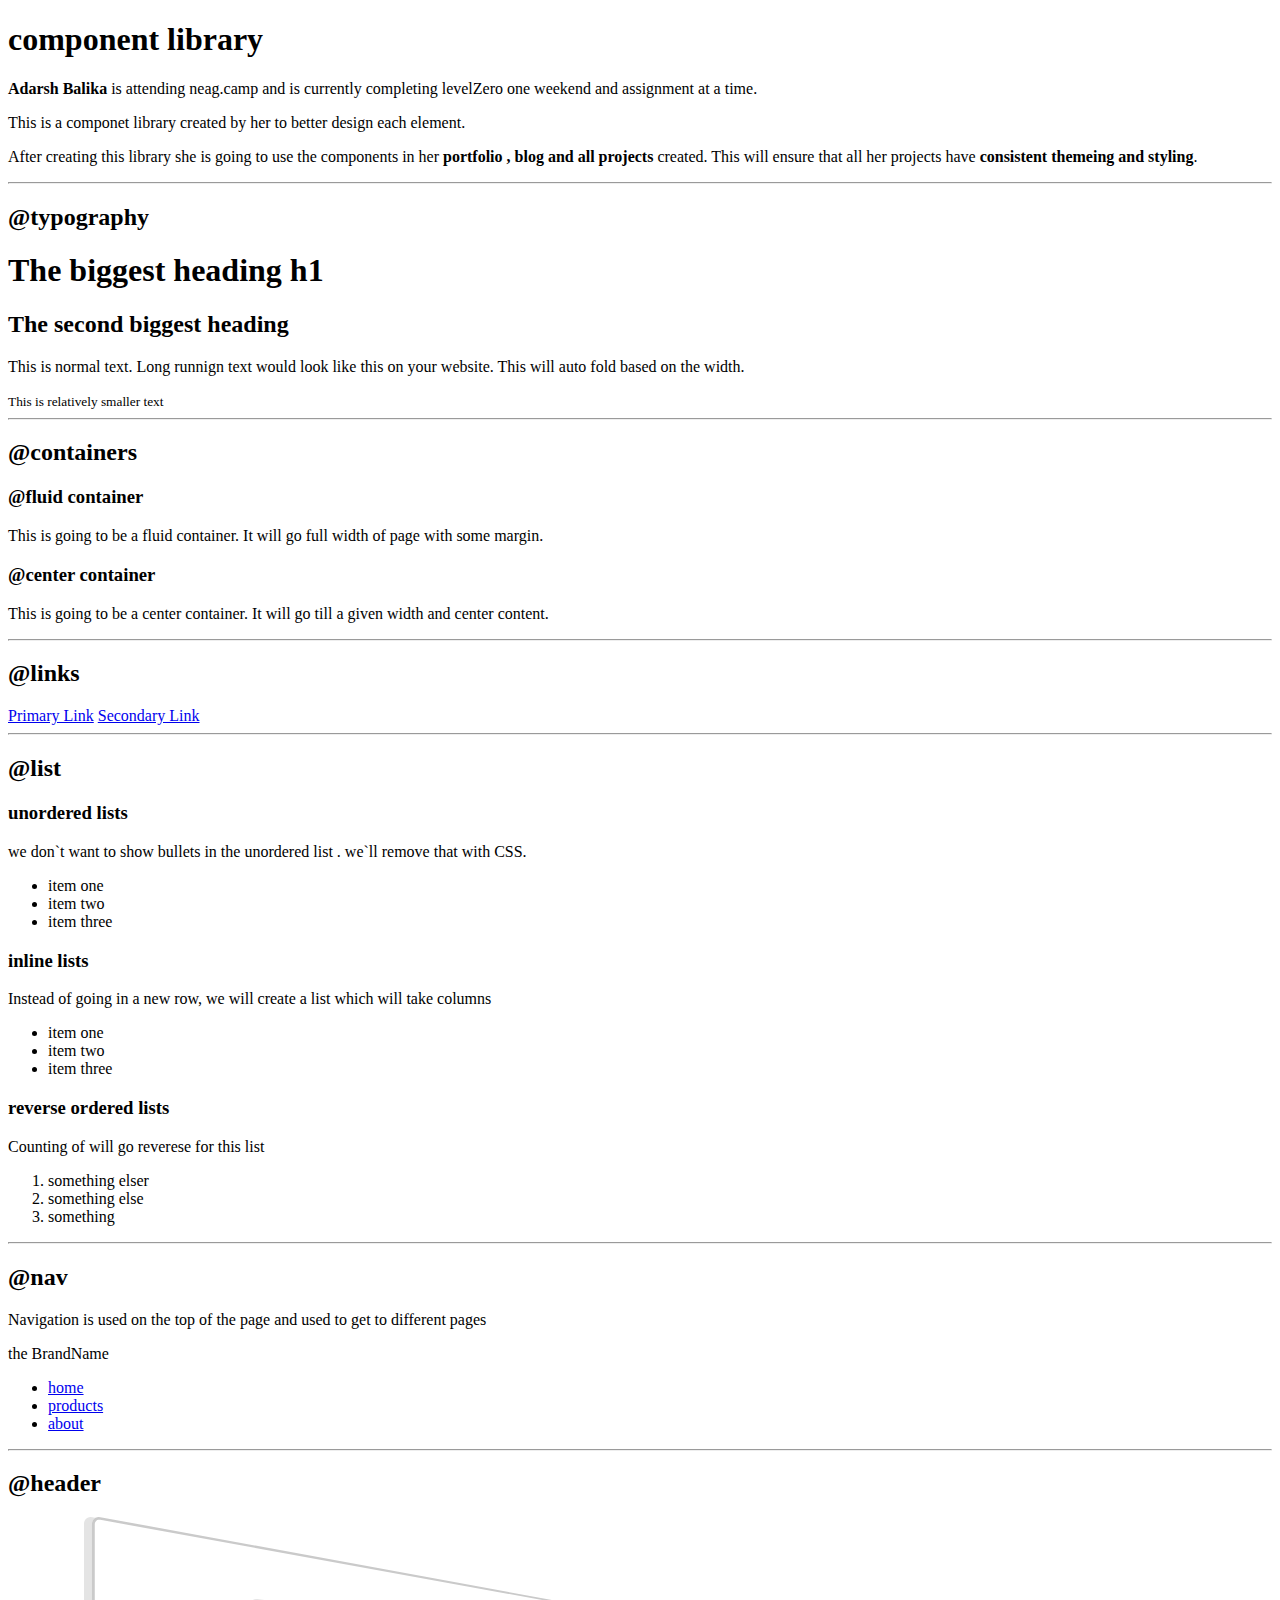
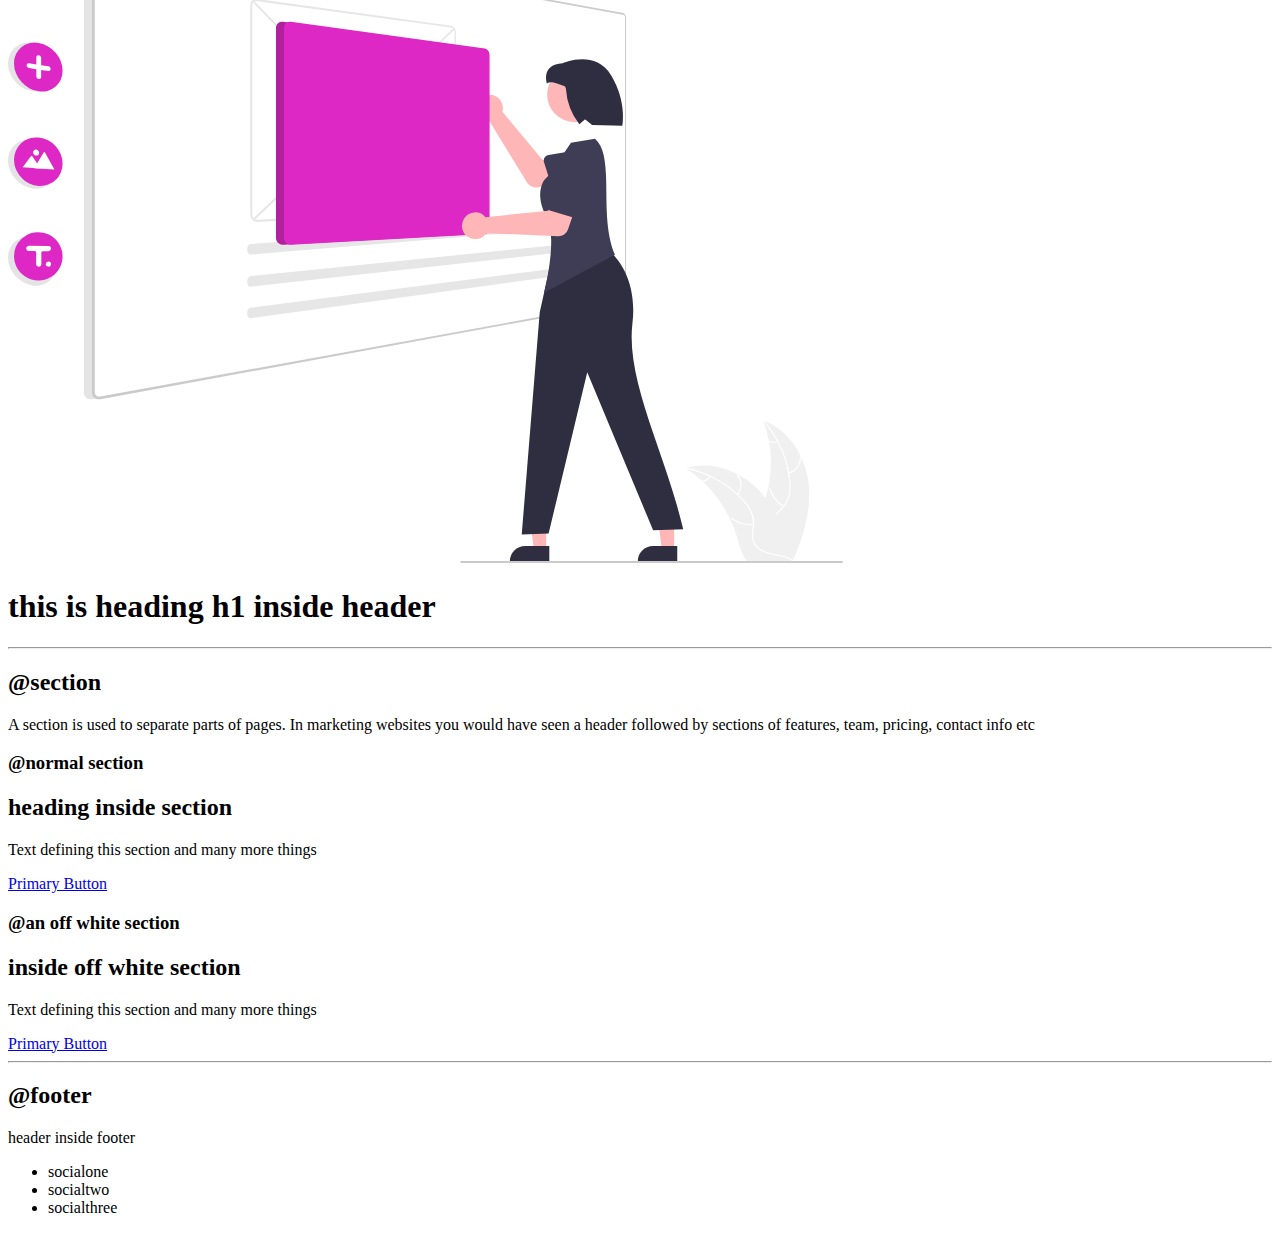
<file: index.html>
<!DOCTYPE html>
<html lang="en">

<head>
    <meta charset="UTF-8" />
    <meta http-equiv="X-UA-Compatible" content="IE=edge" />
    <meta name="viewport" content="width=device-width, initial-scale=1.0" />
    <title>adarsh balika component library</title>
</head>

<body>
    <h1>component library</h1>
    <p>
        <strong>Adarsh Balika</strong> is attending neag.camp and is currently completing levelZero
        one weekend and assignment at a time.
    </p>

    <p>This is a componet library created by her to better design each element.</p>

    <p>After creating this library she is going to use the components in her <strong>portfolio , blog and all
            projects</strong> created.
        This will ensure that all her projects have <strong>consistent themeing and styling</strong>.</p>


    <hr>

    <h2>@typography</h2>
    <h1>The biggest heading h1</h1>
    <h2>The second biggest heading </h2>

    <p>This is normal text. Long runnign text would look like this on your website. This will auto fold based on the
        width.</p>

    <small>This is relatively smaller text</small>

    <hr>

    <h2>@containers</h2>

    <h3>@fluid container</h3>
    <p>This is going to be a fluid container. It will go full width of page with some margin.</p>

    <h3>@center container</h3>
    <p>This is going to be a center container. It will go till a given width and center content.</p>

    <hr>

    <h2>@links</h2>
    <a href="/">Primary Link</a>
    <a href="/">Secondary Link</a>

    <hr>

    <h2>@list</h2>

    <h3>unordered lists</h3>

    <p>we don`t want to show bullets in the unordered list . we`ll remove that with CSS.</p>

    <ul>
        <li>item one</li>
        <li>item two</li>
        <li>item three</li>
    </ul>

    <h3>inline lists</h3>
    <p>Instead of going in a new row, we will create a list which will take columns</p>
    <ul>
        <li>item one</li>
        <li>item two</li>
        <li>item three</li>
    </ul>

    <h3>reverse ordered lists</h3>

    <p>Counting of will go reverese for this list</p>

    <ol>
        <li>something elser</li>
        <li>something else</li>
        <li>something</li>
    </ol>

    <hr>

    <h2>@nav</h2>

    <p>Navigation is used on the top of the page and used to get to different pages</p>

    <div>the BrandName</div>

    <ul>
        <li>
            <a href="/">home</a>
        </li>
        <li>
            <a href="/">products</a>
        </li>
        <li>
            <a href="/">about</a>
        </li>
    </ul>

    <hr>

    <h2>@header</h2>
    <img src="images/hero.svg" alt="adarsh balika">

    <h1>this is heading h1 inside header</h1>

    <hr>

    <h2>@section</h2>

    <p>A section is used to separate parts of pages. In marketing websites you would have seen a header followed by
        sections of features, team, pricing, contact info etc</p>


    <h3>@normal section</h3>

    <h2>heading inside section</h2>

    <p>Text defining this section and many more things</p>

    <a href="/">Primary Button</a>

    <h3>@an off white section</h3>

    <h2>inside off white section</h2>

    <p>Text defining this section and many more things</p>

    <a href="/">Primary Button</a>

    <hr>

    <h2>@footer</h2>

    <div>header inside footer</div>

    <ul>
        <li>socialone</li>
        <li>socialtwo</li>
        <li>socialthree</li>
    </ul>












</body>

</html>
</file>
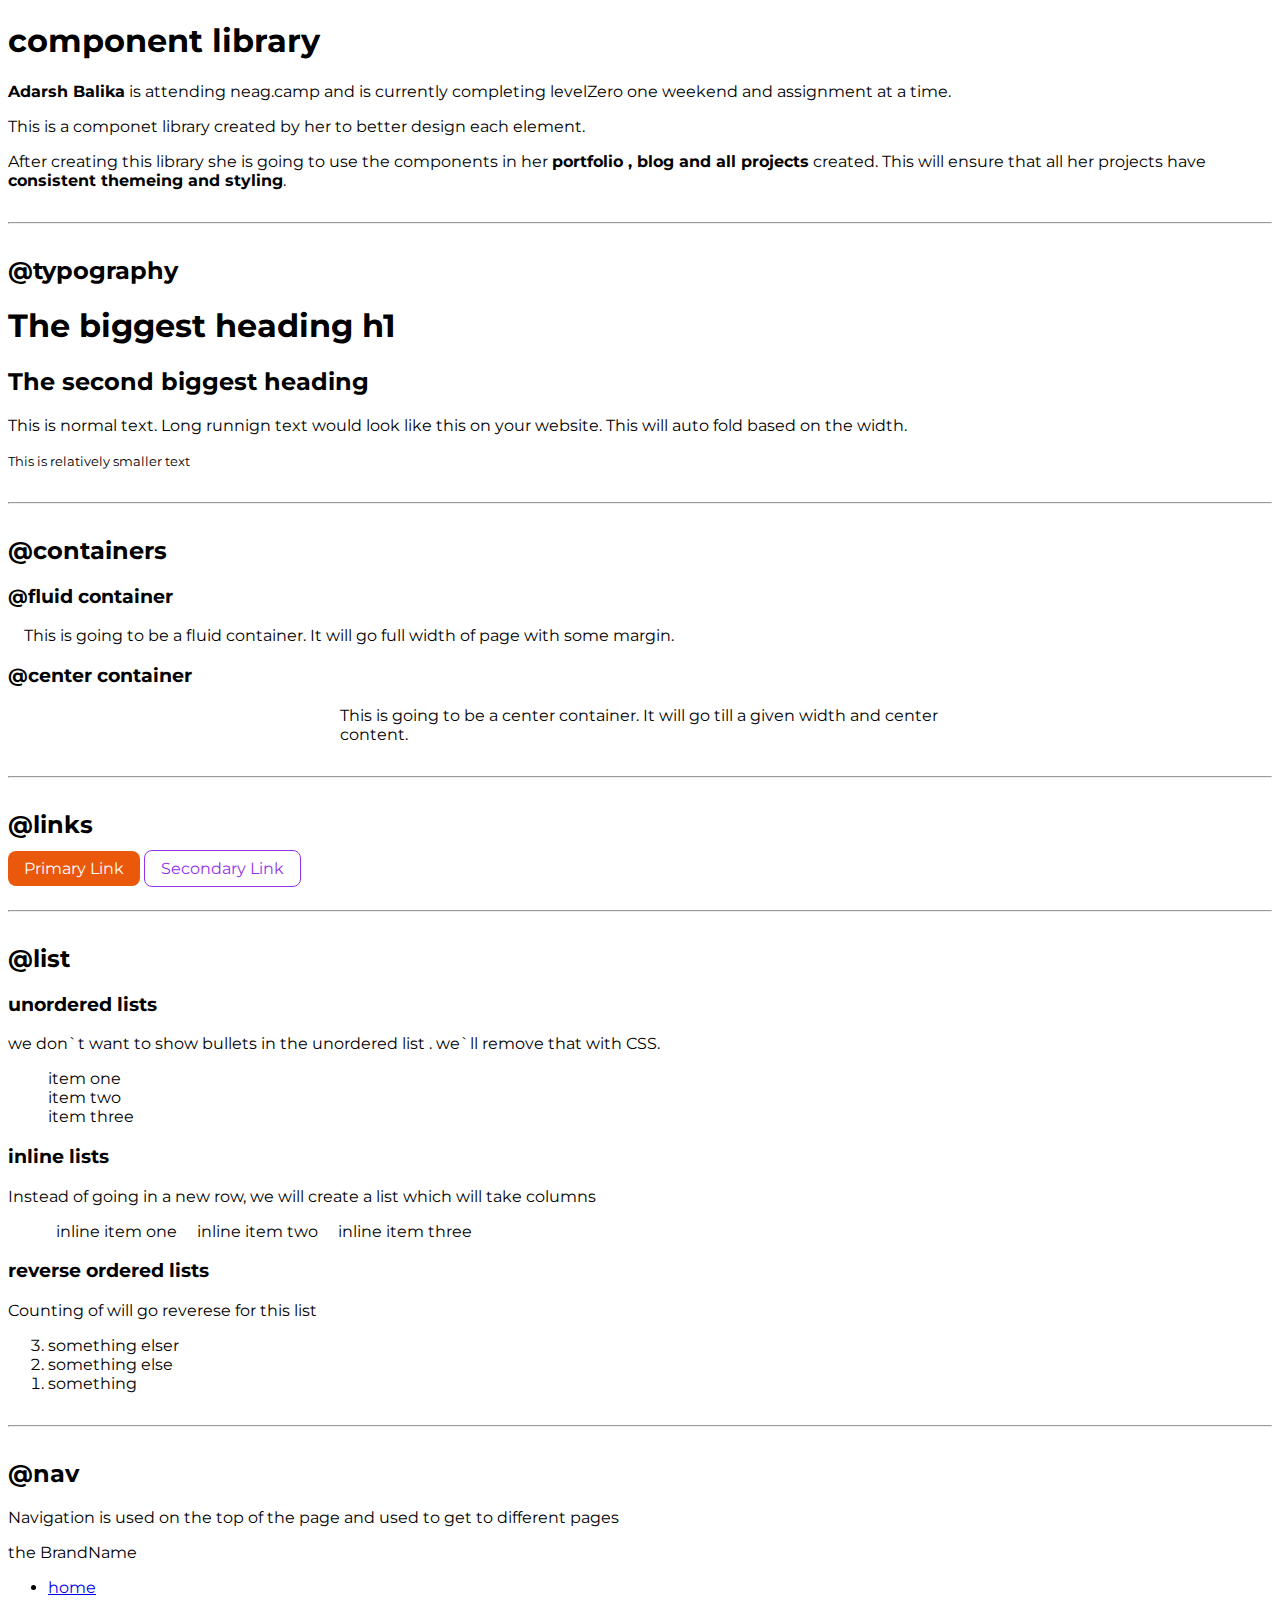
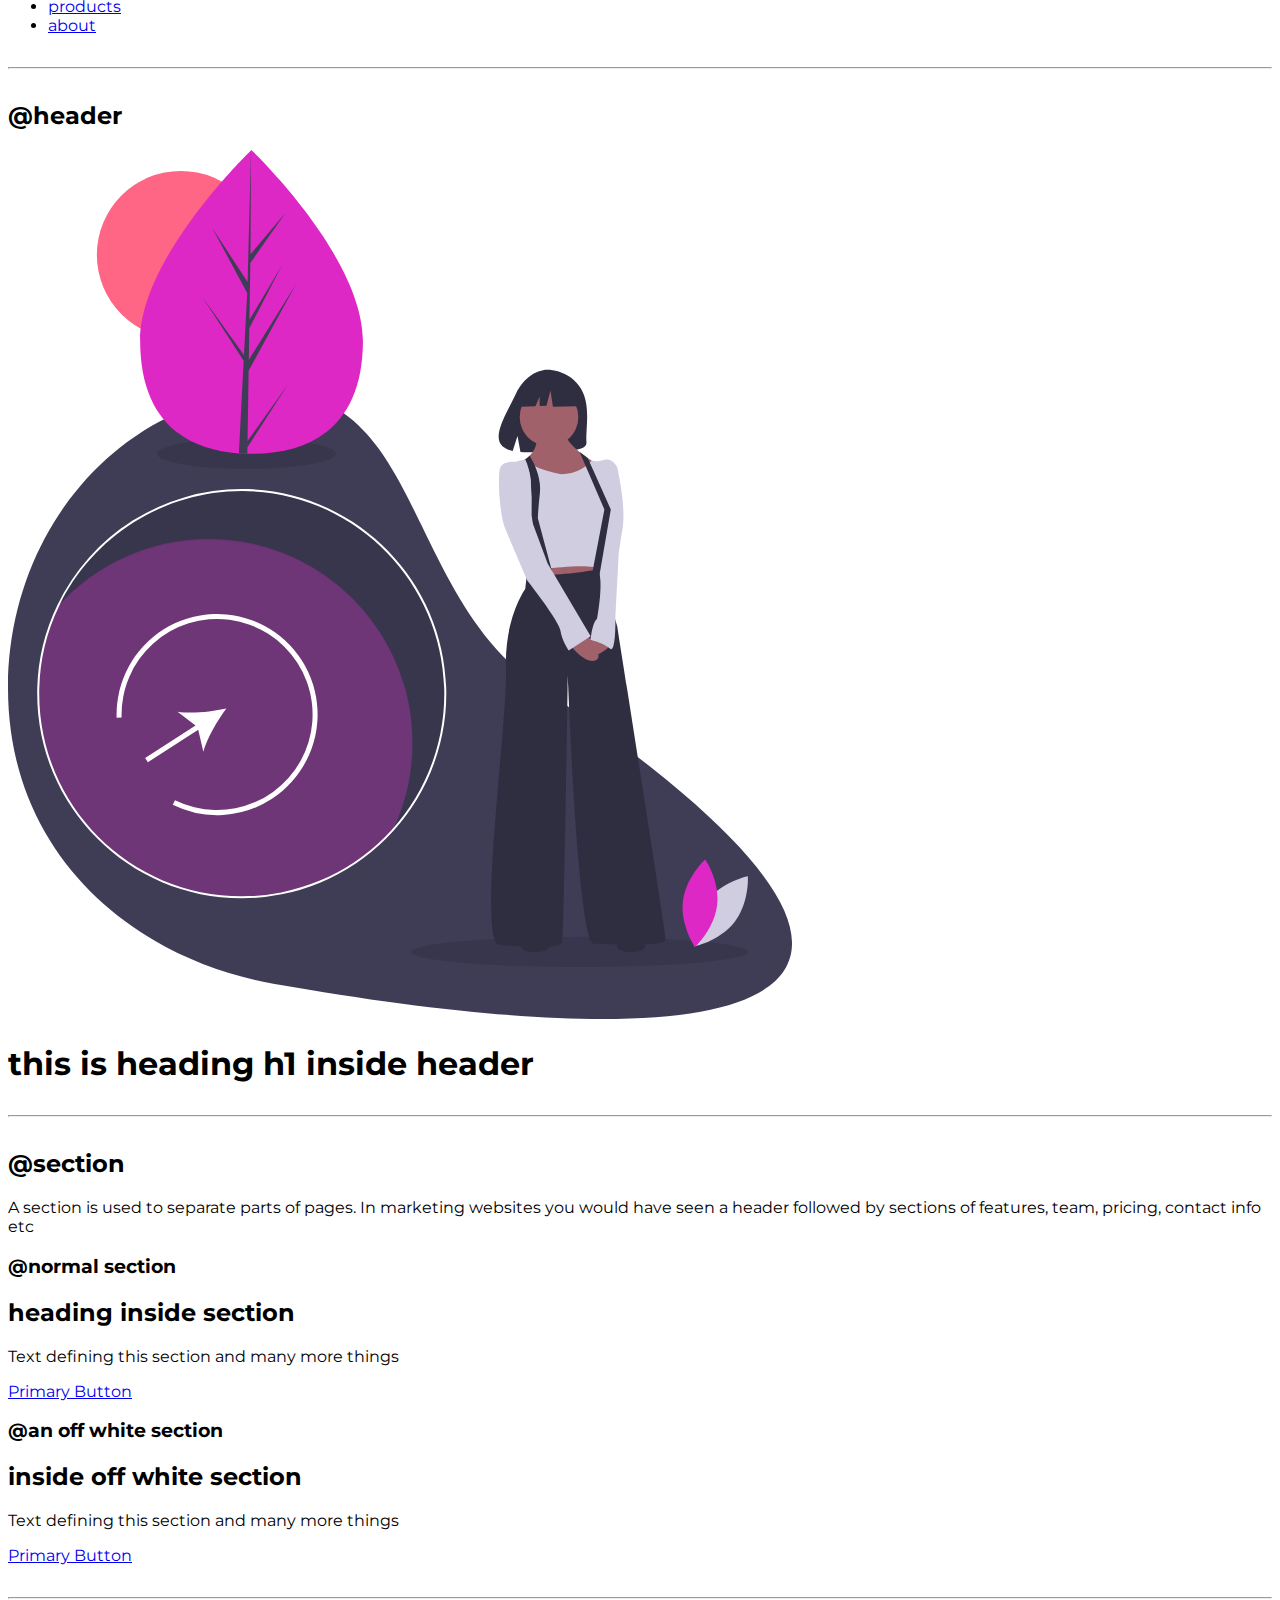
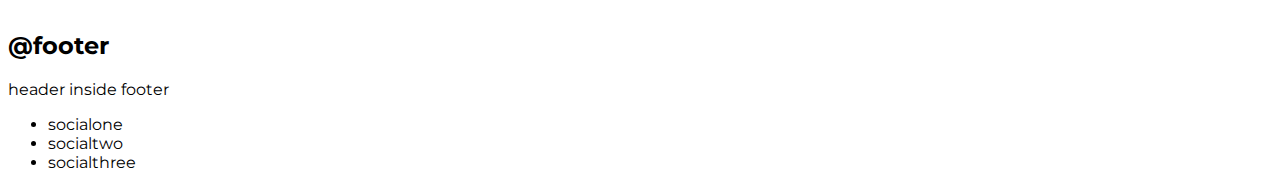
<file: component-lib-index.html>
<!DOCTYPE html>
<html lang="en">

<head>
    <meta charset="UTF-8" />
    <meta http-equiv="X-UA-Compatible" content="IE=edge" />
    <meta name="viewport" content="width=device-width, initial-scale=1.0" />
    <title>karthik`s component library</title>
    <link rel="stylesheet" href="./styles.css">
</head>

<body>
    <h1>component library</h1>
    <p>
        <strong>Adarsh Balika</strong> is attending neag.camp and is currently completing levelZero
        one weekend and assignment at a time.
    </p>

    <p>This is a componet library created by her to better design each element.</p>

    <p>After creating this library she is going to use the components in her <strong>portfolio , blog and all
            projects</strong> created.
        This will ensure that all her projects have <strong>consistent themeing and styling</strong>.</p>


    <hr>

    <h2>@typography</h2>
    <h1>The biggest heading h1</h1>
    <h2>The second biggest heading </h2>

    <p>This is normal text. Long runnign text would look like this on your website. This will auto fold based on the
        width.</p>

    <small>This is relatively smaller text</small>

    <hr>

    <h2>@containers</h2>

    <h3>@fluid container</h3>
    <div class="container">This is going to be a fluid container. It will go full width of page with some margin.</div>

    <h3>@center container</h3>
    <div class="container container-center">This is going to be a center container. It will go till a given width and center content.</div>

    <hr>

    <h2>@links</h2>
    <a class="link link-primary" href="/">Primary Link</a>
    <a class="link link-secondary" href="/">Secondary Link</a>

    <hr>

    <h2>@list</h2>

    <h3>unordered lists</h3>

    <p>we don`t want to show bullets in the unordered list . we`ll remove that with CSS.</p>

    <ul class="list-non-bullet">
        <li>item one</li>
        <li>item two</li>
        <li>item three</li>
    </ul>

    <h3>inline lists</h3>
    <p>Instead of going in a new row, we will create a list which will take columns</p>
    <ul class="list-non-bullet">
        <li class="list-item-inline">inline item one</li>
        <li class="list-item-inline">inline item two</li>
        <li class="list-item-inline">inline item three</li>
    </ul>

    <h3>reverse ordered lists</h3>

    <p>Counting of will go reverese for this list</p>

    <ol reversed>
        <li>something elser</li>
        <li>something else</li>
        <li>something</li>
    </ol>

    <hr>

    <h2>@nav</h2>

    <p>Navigation is used on the top of the page and used to get to different pages</p>

    <div>the BrandName</div>

    <ul>
        <li>
            <a href="/">home</a>
        </li>
        <li>
            <a href="/">products</a>
        </li>
        <li>
            <a href="/">about</a>
        </li>
    </ul>

    <hr>

    <h2>@header</h2>
    <img src="images/hero-2.svg" alt="adarsh balika">

    <h1>this is heading h1 inside header</h1>

    <hr>

    <h2>@section</h2>

    <p>A section is used to separate parts of pages. In marketing websites you would have seen a header followed by
        sections of features, team, pricing, contact info etc</p>


    <h3>@normal section</h3>

    <h2>heading inside section</h2>

    <p>Text defining this section and many more things</p>

    <a href="/">Primary Button</a>

    <h3>@an off white section</h3>

    <h2>inside off white section</h2>

    <p>Text defining this section and many more things</p>

    <a href="/">Primary Button</a>

    <hr>

    <h2>@footer</h2>

    <div>header inside footer</div>

    <ul>
        <li>socialone</li>
        <li>socialtwo</li>
        <li>socialthree</li>
    </ul>












</body>

</html>
</file>
<file: styles.css>
@import url('https://fonts.googleapis.com/css2?family=Montserrat:wght@400;700&display=swap');

:root{
    --primary-color : #ea580c;
    --secondary-color:#9333ea;

}

body{
    font-family: 'Montserrat', sans-serif;
}

hr{
    margin: 2rem 0rem;

}

/* container */

.container {

    padding: 0rem 1rem;

}

.container-center {
    max-width: 600px;
    margin: auto;

}

/* links */

.link{
    text-decoration: none;
    padding: 0.5rem 1rem;
}

.link-primary {
    background-color: var(--primary-color);
    border-radius: 0.5rem;
    color: white;

}

.link-secondary{
    color: var(--secondary-color) ;
    border: 1px solid var(--secondary-color);
    border-radius: 00.5rem;
}

/* lists */

.list-non-bullet{
    list-style-type: none;
}

 .list-item-inline{
     display: inline;
     padding: 0rem 0.5rem;
 }
</file>
